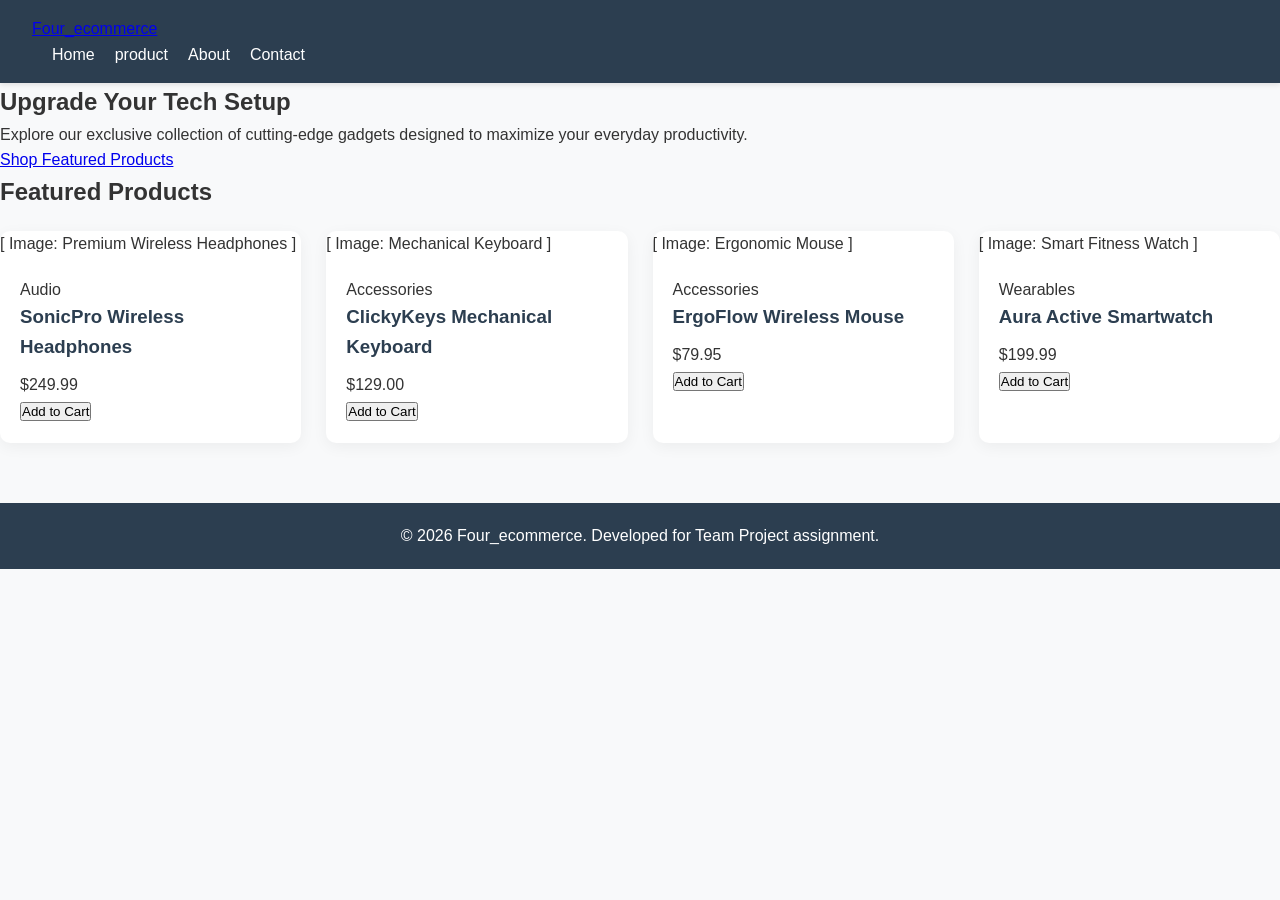
<file: index.html>
<!DOCTYPE html>
<html lang="en">
<head>
    <meta charset="UTF-8">
    <meta name="viewport" content="width=device-width, initial-scale=1.0">
    <title>Four eCommerce - Modern Tech Store</title>
    <!-- Link to external stylesheet -->
    <link rel="stylesheet" href="style.css">
</head>
<body>

    <!-- Navigation -->
    <header>
        <div class="nav-container">
            <a href="#" class="logo">Four_ecommerce</a>
            <nav>
                <ul class="nav-links">
                    <li><a href="index.html">Home</a></li>
                    <li><a href="product.html">product</a></li>
                    <li><a href="about.html">About</a></li>
                    <li><a href="contact.html">Contact</a></li>
                </ul>
            </nav>
        </div>
    </header>

    <!-- Hero Banner -->
    <section class="hero">
        <div class="hero-content">
            <h1>Upgrade Your Tech Setup</h1>
            <p>Explore our exclusive collection of cutting-edge gadgets designed to maximize your everyday productivity.</p>
            <a href="#shop" class="cta-btn">Shop Featured Products</a>
        </div>
    </section>

    <!-- Featured Products -->
    <main class="featured-section" id="shop">
        <h2 class="section-title">Featured Products</h2>
        
        <div class="product-grid">
            <!-- Product 1 -->
            <div class="product-card">
                <div class="product-image">
                    [ Image: Premium Wireless Headphones ]
                </div>
                <div class="product-info">
                    <div>
                        <span class="product-category">Audio</span>
                        <h3 class="product-title">SonicPro Wireless Headphones</h3>
                    </div>
                    <div>
                        <div class="product-price">$249.99</div>
                        <button class="add-to-cart-btn">Add to Cart</button>
                    </div>
                </div>
            </div>

            <!-- Product 2 -->
            <div class="product-card">
                <div class="product-image">
                    [ Image: Mechanical Keyboard ]
                </div>
                <div class="product-info">
                    <div>
                        <span class="product-category">Accessories</span>
                        <h3 class="product-title">ClickyKeys Mechanical Keyboard</h3>
                    </div>
                    <div>
                        <div class="product-price">$129.00</div>
                        <button class="add-to-cart-btn">Add to Cart</button>
                    </div>
                </div>
            </div>

            <!-- Product 3 -->
            <div class="product-card">
                <div class="product-image">
                    [ Image: Ergonomic Mouse ]
                </div>
                <div class="product-info">
                    <div>
                        <span class="product-category">Accessories</span>
                        <h3 class="product-title">ErgoFlow Wireless Mouse</h3>
                    </div>
                    <div>
                        <div class="product-price">$79.95</div>
                        <button class="add-to-cart-btn">Add to Cart</button>
                    </div>
                </div>
            </div>

            <!-- Product 4 -->
            <div class="product-card">
                <div class="product-image">
                    [ Image: Smart Fitness Watch ]
                </div>
                <div class="product-info">
                    <div>
                        <span class="product-category">Wearables</span>
                        <h3 class="product-title">Aura Active Smartwatch</h3>
                    </div>
                    <div>
                        <div class="product-price">$199.99</div>
                        <button class="add-to-cart-btn">Add to Cart</button>
                    </div>
                </div>
            </div>
        </div>
    </main>

    <!-- Footer -->
    <footer>
        <p>&copy; 2026 Four_ecommerce. Developed for Team Project assignment.</p>
    </footer>

</body>
</html>
</file>
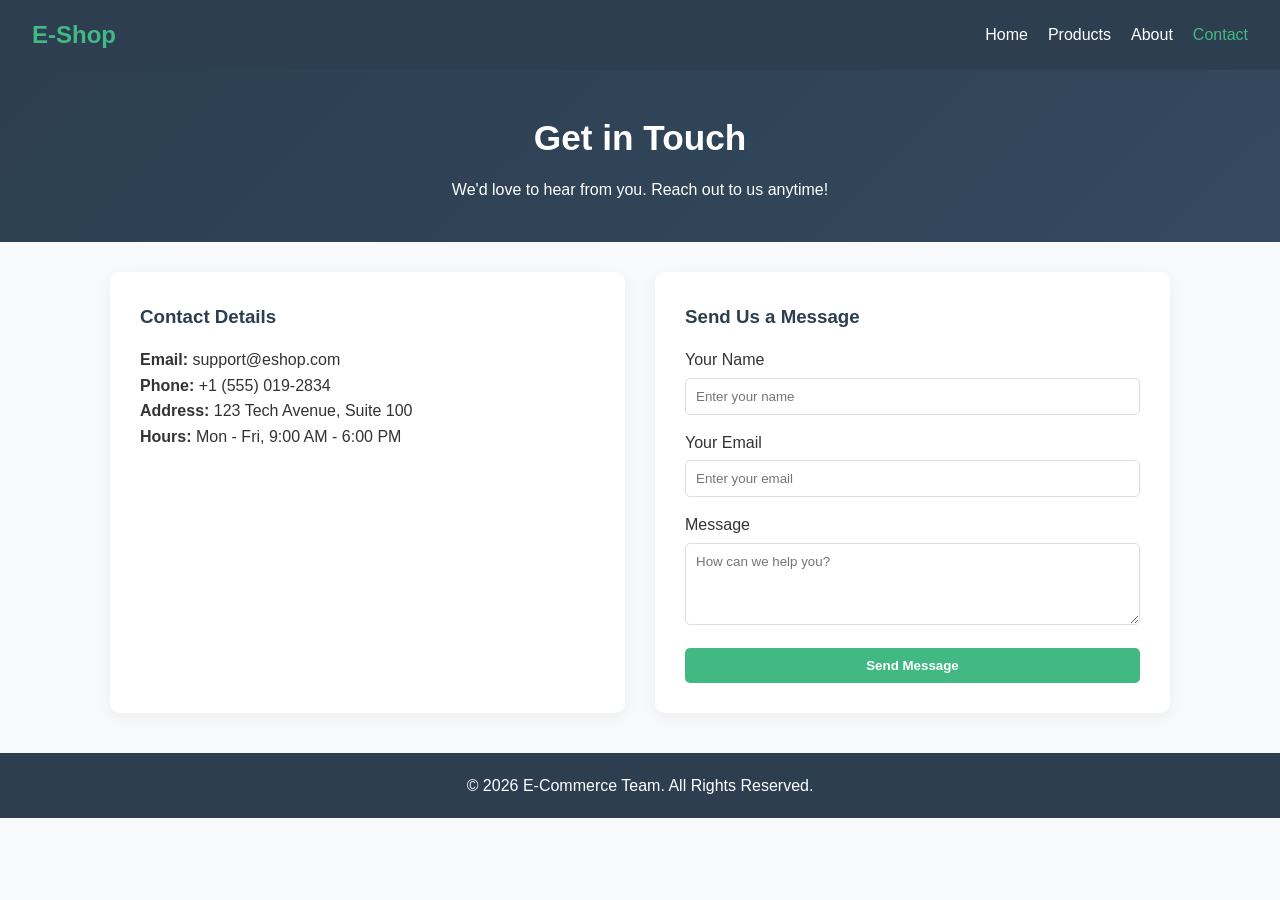
<file: contact.html>
<!DOCTYPE html>
<html lang="en">
<head>
    <meta charset="UTF-8">
    <meta name="viewport" content="width=device-width, initial-scale=1.0">
    <title>Contact Us - E-Commerce Store</title>
    <link rel="stylesheet" href="style.css">
</head>
<body>

    <header>
        <div class="logo">
            <h2>E-Shop</h2>
        </div>
        <nav>
            <ul>
                <li><a href="index.html">Home</a></li>
                <li><a href="product.html">Products</a></li>
                <li><a href="about.html">About</a></li>
                <li><a href="contact.html" class="active">Contact</a></li>
            </ul>
        </nav>
    </header>

    <section class="page-header">
        <h1>Get in Touch</h1>
        <p>We'd love to hear from you. Reach out to us anytime!</p>
    </section>

    <main class="container">
        <div class="contact-wrapper">
            
            <!-- Contact Info -->
            <div class="contact-info-card">
                <h3>Contact Details</h3>
                <p><strong>Email:</strong> support@eshop.com</p>
                <p><strong>Phone:</strong> +1 (555) 019-2834</p>
                <p><strong>Address:</strong> 123 Tech Avenue, Suite 100</p>
                <p><strong>Hours:</strong> Mon - Fri, 9:00 AM - 6:00 PM</p>
            </div>

            <!-- Send Message Form -->
            <div class="contact-form-card">
                <h3>Send Us a Message</h3>
                <form action="#">
                    <div class="form-group">
                        <label for="name">Your Name</label>
                        <input type="text" id="name" placeholder="Enter your name" required>
                    </div>
                    <div class="form-group">
                        <label for="email">Your Email</label>
                        <input type="email" id="email" placeholder="Enter your email" required>
                    </div>
                    <div class="form-group">
                        <label for="message">Message</label>
                        <textarea id="message" rows="4" placeholder="How can we help you?" required></textarea>
                    </div>
                    <button type="submit" class="btn">Send Message</button>
                </form>
            </div>

        </div>
    </main>

    <footer>
        <p>&copy; 2026 E-Commerce Team. All Rights Reserved.</p>
    </footer>

</body>
</html>
</file>
<file: style.css>
/* General Layout & Fonts */
* {
    margin: 0;
    padding: 0;
    box-sizing: border-box;
    font-family: 'Poppins', Arial, sans-serif;
}

body {
    background-color: #f8f9fa;
    color: #333;
    line-height: 1.6;
}

/* Header & Navigation Bar */
header {
    background-color: #2c3e50;
    color: #fff;
    padding: 1rem 2rem;
    display: flex;
    justify-content: space-between;
    align-items: center;
    box-shadow: 0 2px 5px rgba(0,0,0,0.1);
}

header .logo h2 {
    color: #42b983;
}

nav ul {
    display: flex;
    list-style: none;
}

nav ul li {
    margin-left: 20px;
}

nav ul li a {
    color: #fff;
    text-decoration: none;
    font-weight: 500;
    transition: color 0.3s ease;
}

nav ul li a:hover,
nav ul li a.active {
    color: #42b983;
}

/* Page Header Banner */
.page-header {
    text-align: center;
    padding: 40px 20px;
    background: linear-gradient(135deg, #2c3e50, #34495e);
    color: white;
    margin-bottom: 30px;
}

.page-header h1 {
    font-size: 2.2rem;
    margin-bottom: 10px;
}

/* Container */
.container {
    max-width: 1100px;
    margin: 0 auto;
    padding: 0 20px;
}

/* Product Section */
.product-grid {
    display: grid;
    grid-template-columns: repeat(auto-fit, minmax(250px, 1fr));
    gap: 25px;
    padding: 20px 0;
}

.product-card {
    background: #fff;
    border-radius: 10px;
    overflow: hidden;
    box-shadow: 0 4px 15px rgba(0,0,0,0.05);
    transition: transform 0.3s ease, box-shadow 0.3s ease;
}

.product-card:hover {
    transform: translateY(-5px);
    box-shadow: 0 8px 25px rgba(0,0,0,0.15);
}

.product-card img {
    width: 100%;
    height: 200px;
    object-fit: cover;
}

.product-info {
    padding: 20px;
}

.product-info h3 {
    margin-bottom: 10px;
    color: #2c3e50;
}

.product-info .price {
    font-size: 1.25rem;
    font-weight: bold;
    color: #e74c3c;
    margin: 10px 0;
}

/* Buttons */
.btn {
    display: inline-block;
    width: 100%;
    background-color: #42b983;
    color: white;
    padding: 10px 18px;
    border: none;
    border-radius: 5px;
    cursor: pointer;
    font-weight: bold;
    transition: background-color 0.3s ease;
}

.btn:hover {
    background-color: #369b6e;
}

/* Contact Page */
.contact-wrapper {
    display: grid;
    grid-template-columns: repeat(auto-fit, minmax(300px, 1fr));
    gap: 30px;
    margin-bottom: 40px;
}

.contact-info-card,
.contact-form-card {
    background: #fff;
    padding: 30px;
    border-radius: 10px;
    box-shadow: 0 4px 15px rgba(0,0,0,0.05);
}

.contact-info-card h3,
.contact-form-card h3 {
    margin-bottom: 15px;
    color: #2c3e50;
}

.form-group {
    margin-bottom: 15px;
}

.form-group label {
    display: block;
    margin-bottom: 5px;
    font-weight: 500;
}

.form-group input,
.form-group textarea {
    width: 100%;
    padding: 10px;
    border: 1px solid #ddd;
    border-radius: 5px;
    outline: none;
}

.form-group input:focus,
.form-group textarea:focus {
    border-color: #42b983;
}

/* Footer */
footer {
    text-align: center;
    padding: 20px;
    background-color: #2c3e50;
    color: white;
    margin-top: 40px;
}
</file>
